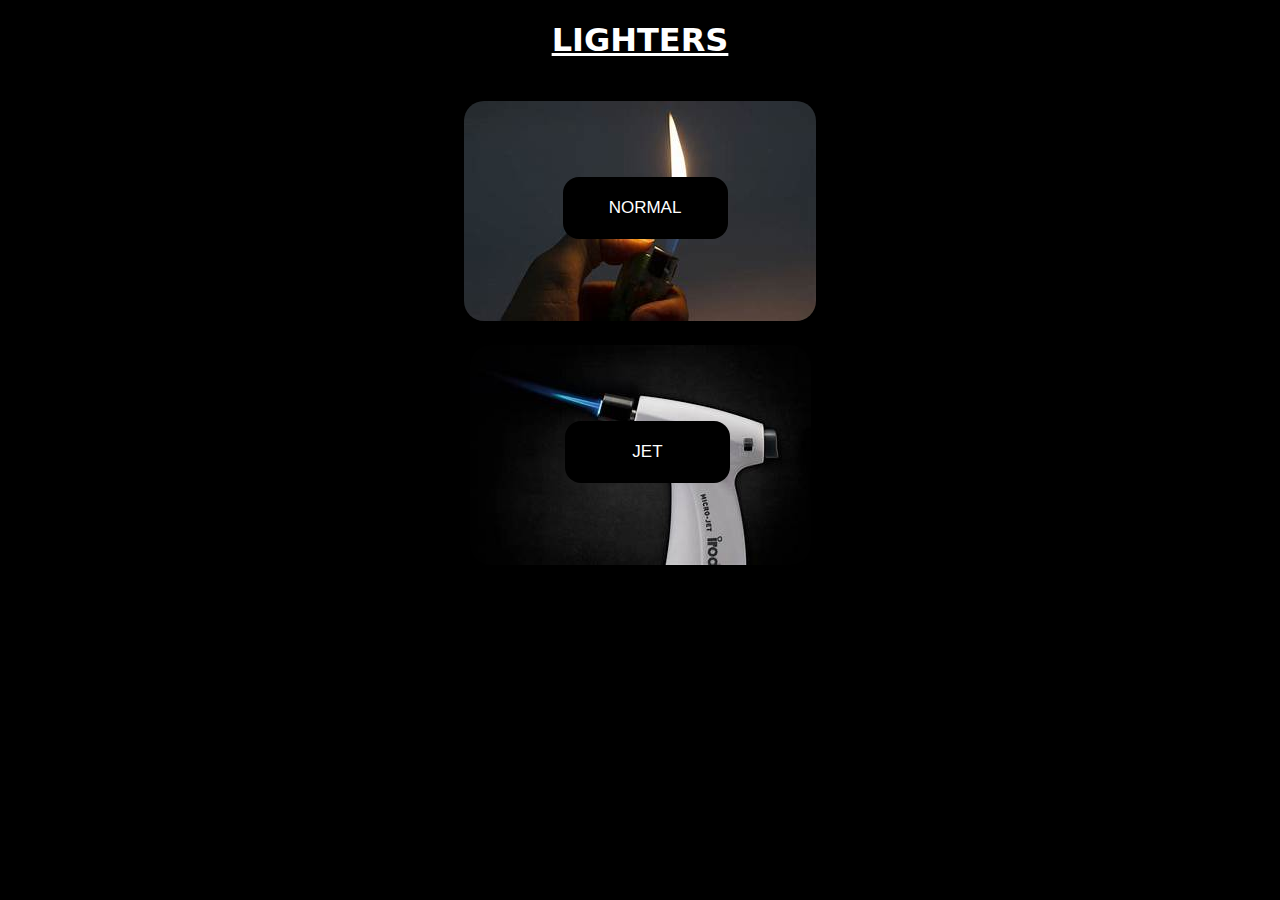
<file: index.html>
<!DOCTYPE html>
<html lang="en">
<head>
    <meta charset="UTF-8">
    <meta name="viewport" content="width=device-width, initial-scale=1.0">
    <title>HOOME</title>
    <link href="./style.css" rel="stylesheet">
</head>
<body>
    <h1> 
    LIGHTERS
    </h1>
    <div class="normalLighters">
     
    </div>
    <div class="container">
        
        <img src="./images/normal lighter.jpeg">
        <div class="text"><h2>
            <a href="./normal.html">
        <button>NORMAL</button>
        </a></h2></div>
    </div>

    <div class="normalLighters">
     
    </div>
    <div class="container">
        
        <img src="./images/JEt.jpg">
        <div class="text"><h2>
            <a href="./JEt.html">
        <button>JET</button>
        </a></h2></div>
    </div>
    
</body>
</html>
</file>
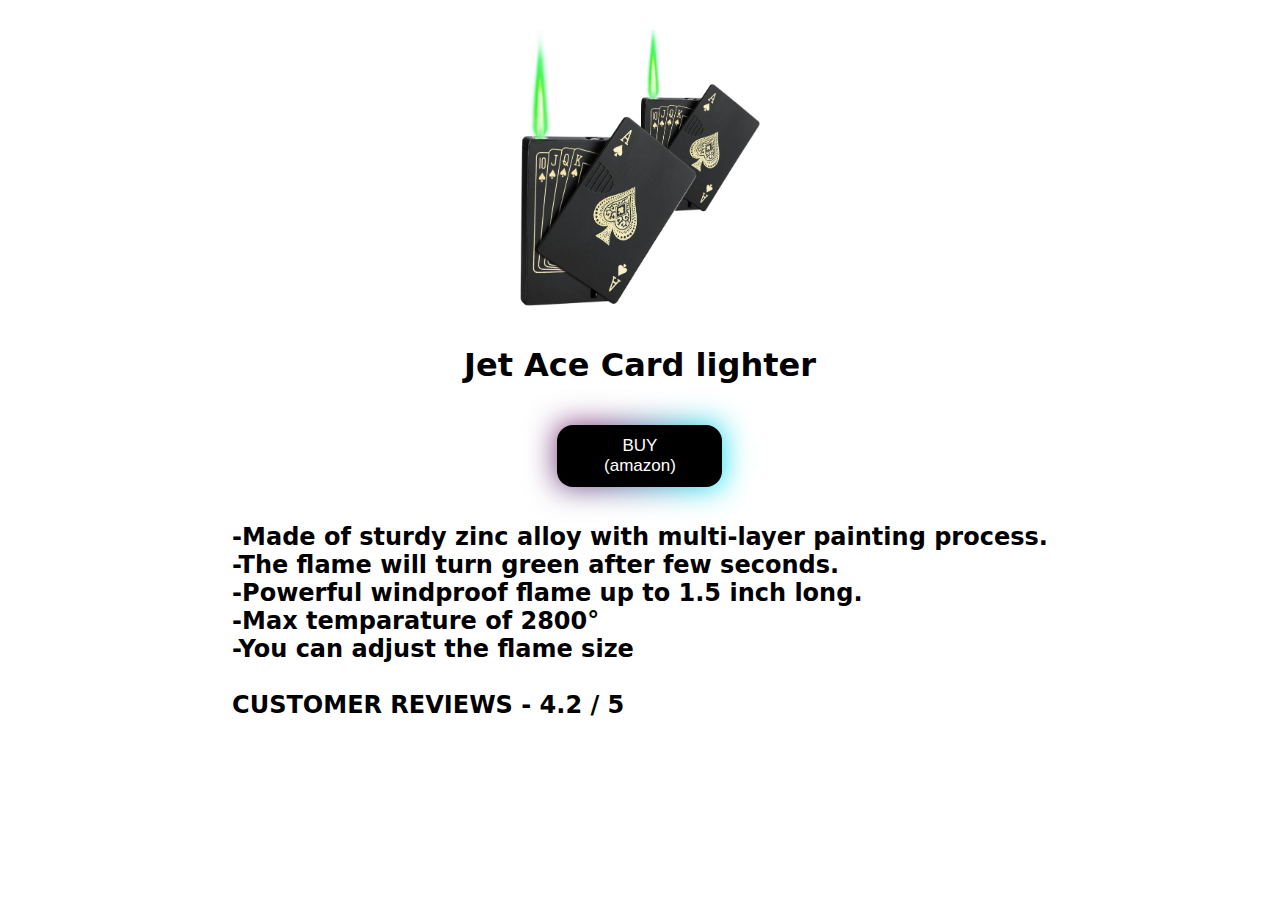
<file: ACElighter.html>
<!DOCTYPE html>
<html lang="en">
<head>
    <meta charset="UTF-8">
    <meta name="viewport" content="width=device-width, initial-scale=1.0">
    <title>Document</title>
    <link href="./style1.css" rel="stylesheet">
</head>
<body>
    <img class="ACEcard" src="./images/ACE.jpg">
    <h1>Jet Ace Card lighter</h1>

<div class="container">
    <div class="text"><h2>
        <a href="https://amzn.to/4bdlOj9">
    <button>BUY<br> (amazon)
    </button>
</a></h2></div>
<br><br>
<h2>
    -Made of sturdy zinc alloy with multi-layer painting process.<br> 
    -The flame will turn green after few seconds. <br>
    -Powerful windproof flame up to 1.5 inch long.<br>
    -Max temparature of 2800° <br>
    -You can adjust the flame size<br><br>
    CUSTOMER REVIEWS - 4.2 / 5
</h2>
</body>
</html>
</file>
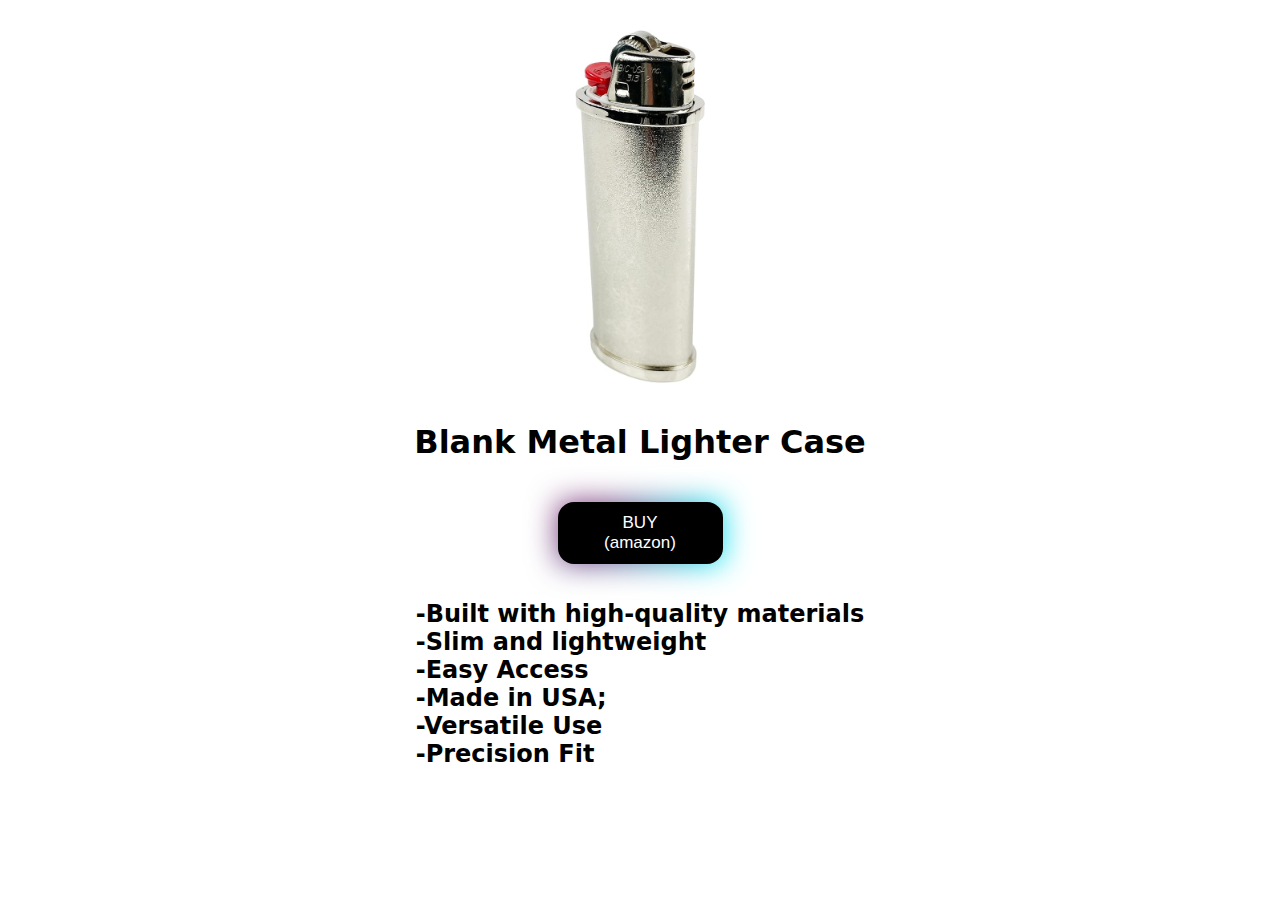
<file: Blank_Metal_Lighter.html>
<!DOCTYPE html>
<html lang="en">
<head>
    <meta charset="UTF-8">
    <meta name="viewport" content="width=device-width, initial-scale=1.0">
    <title>Document</title>
    <link href="./style1.css" rel="stylesheet">
</head>
<body>

    <img class="BlankMetalLighter" src="./images/2blank_metal_lighter.jpg">
    <h1>Blank Metal Lighter Case</h1>

<div class="container">
    <div class="text"><h2>
        <a href="https://amzn.to/3JR5c5H">
    <button>BUY<br> (amazon)
    </button>
</a></h2></div>
<br><br>
<h2>
    -Built with high-quality materials<br> 
    -Slim and lightweight <br>
    -Easy Access<br>
    -Made in USA; <br>
    -Versatile Use<br>
    -Precision Fit<br>
</h2>

</body>
</html>
</file>
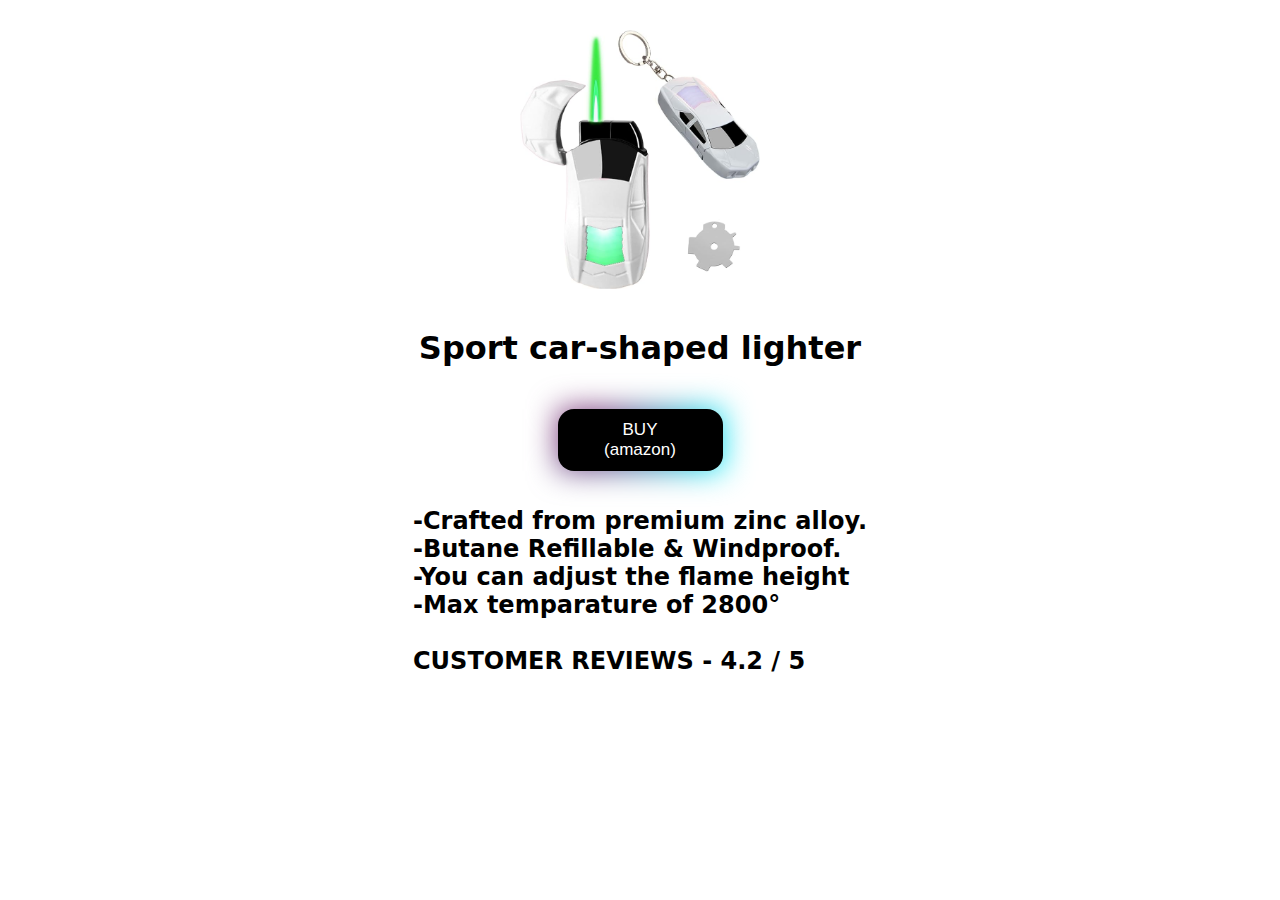
<file: carlighter.html>
<!DOCTYPE html>
<html lang="en">
<head>
    <meta charset="UTF-8">
    <meta name="viewport" content="width=device-width, initial-scale=1.0">
    <title>Document</title>
    <link href="./style1.css" rel="stylesheet">
</head>
<body>
    <img class="ACEcard" src="./images/CAR.jpg">
    <h1>Sport car-shaped lighter</h1>

    <div class="text"><h2>
        <a href="https://amzn.to/3Xz7L4i">
    <button>BUY<br> (amazon)
    </button>
</a></h2></div>
<br><br>
<h2>
    -Crafted from premium zinc alloy.<br> 
    -Butane Refillable & Windproof. <br>
    -You can adjust the flame height<br>
    -Max temparature of 2800° <br>
    <br>
    CUSTOMER REVIEWS - 4.2 / 5
</h2>
</body>
</html>
</file>
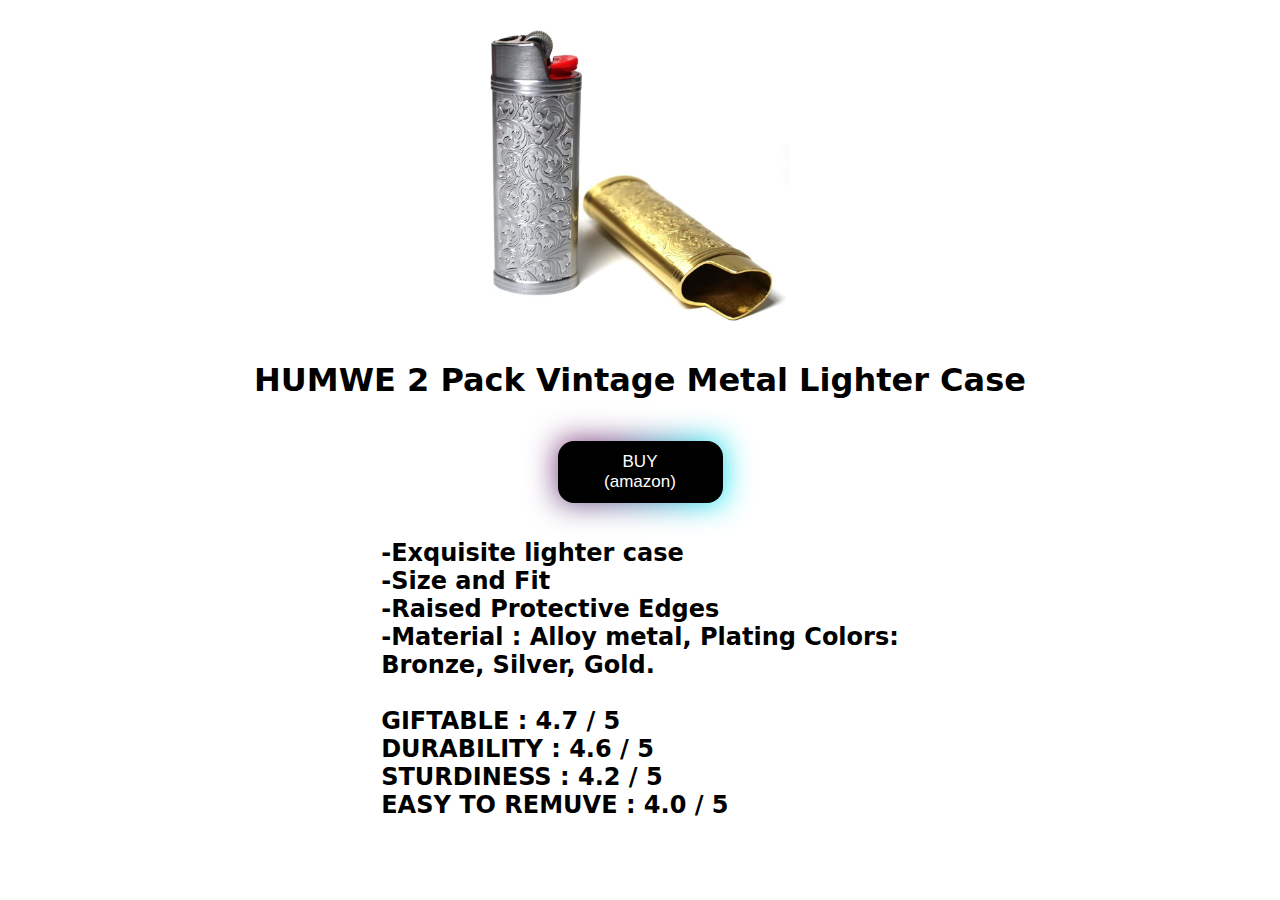
<file: HUMMO.html>
<!DOCTYPE html>
<html lang="en">
<head>
    <meta charset="UTF-8">
    <meta name="viewport" content="width=device-width, initial-scale=1.0">
    <title>Document</title>
    <link href="./style1.css" rel="stylesheet">
</head>
<body>
    <img class="zippomatte3" src="./images/HUmwe.jpg">
    <h1>HUMWE 2 Pack Vintage Metal Lighter Case</h1>

<div class="container">
    <div class="text"><h2>
        <a href="https://amzn.to/44wkfLy">
    <button>BUY<br> (amazon)
    </button>
        </a>
    </h2>
</div>
<br><br>
<h2>
    -Exquisite lighter case <br> 
    -Size and Fit <br>
    -Raised Protective Edges<br>
    -Material : Alloy metal, Plating Colors:<br> Bronze, Silver, Gold. <br><br>
    GIFTABLE : 4.7 / 5 <br>
    DURABILITY : 4.6 / 5<br>
    STURDINESS : 4.2 / 5<br>
    EASY TO REMUVE : 4.0 / 5

</h2>
</body>
</html>
</file>
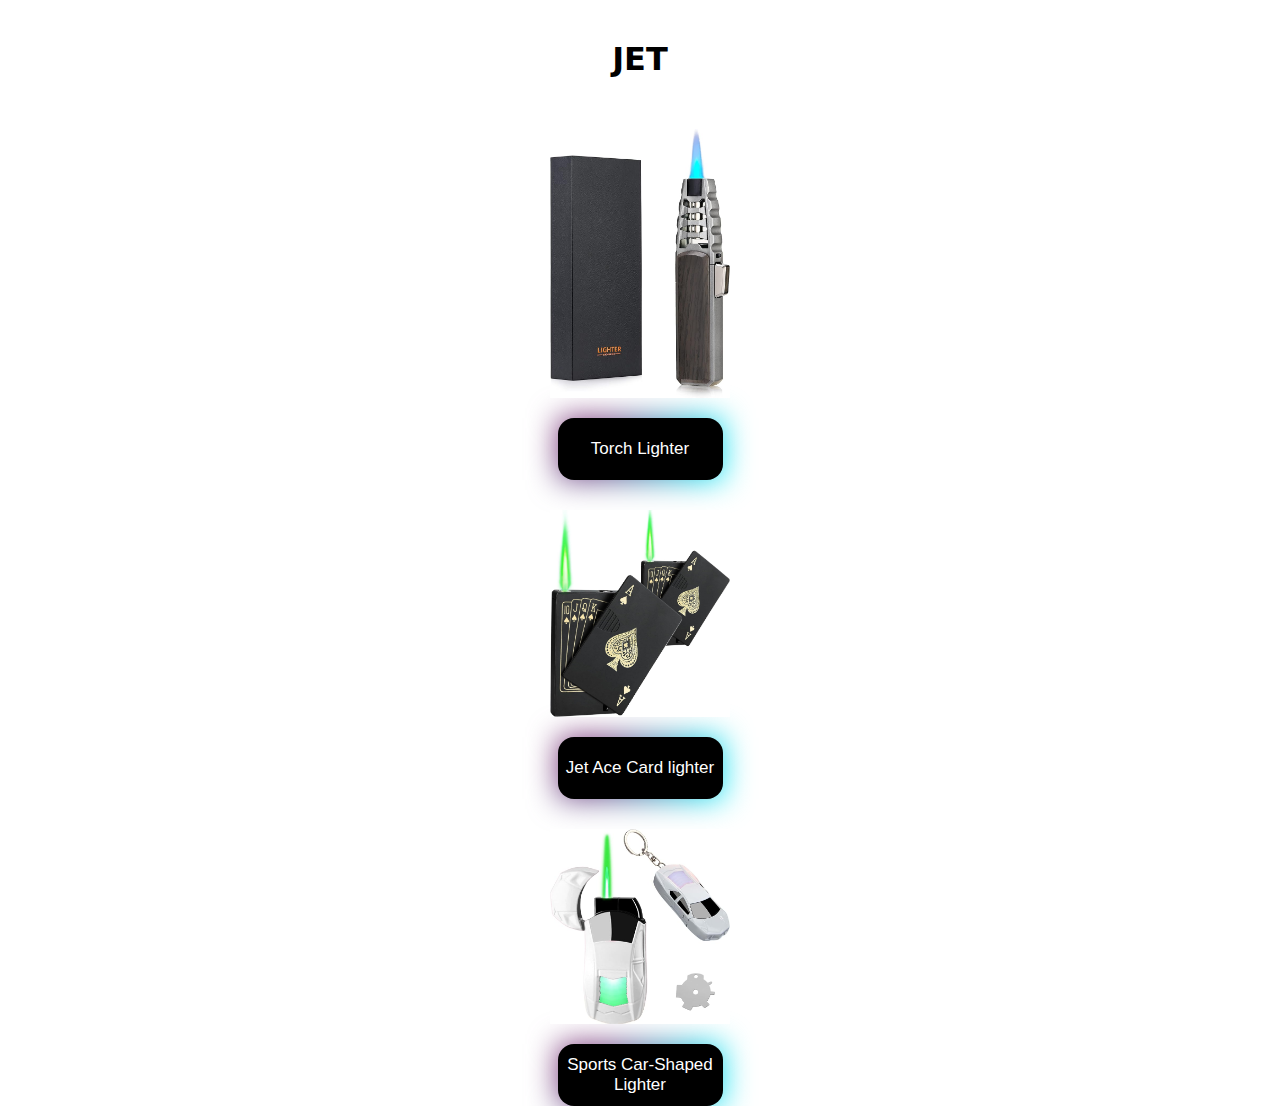
<file: JEt.html>
<!DOCTYPE html>
<html lang="en">
<head>
    <meta charset="UTF-8">
    <meta name="viewport" content="width=device-width, initial-scale=1.0">
    <title>Document</title>
    <link href="./style2.css" rel="stylesheet">
</head>
<body>
    <h1>
        JET
    </h1>
        <img class="ZippoMatte" src="./images/TORCH lighter.jpg" >
            <div class="text">
                <a href="./Torchlighter.html">
                    <button>Torch Lighter</button>
                </a>
            </div>

        <img class="ZippoMatte" src="./images/ACE.jpg" >
            <div class="text">
                <a href="./ACElighter.html">
                    <button>Jet Ace Card lighter</button>
                </a>
            </div>

        <img class="ZippoMatte" src="./images/CAR.jpg" >
            <div class="text">
                <a href="./carlighter.html">
                    <button> Sports Car-Shaped Lighter</button>
                </a>
            </div>
</body>
</html>
</file>
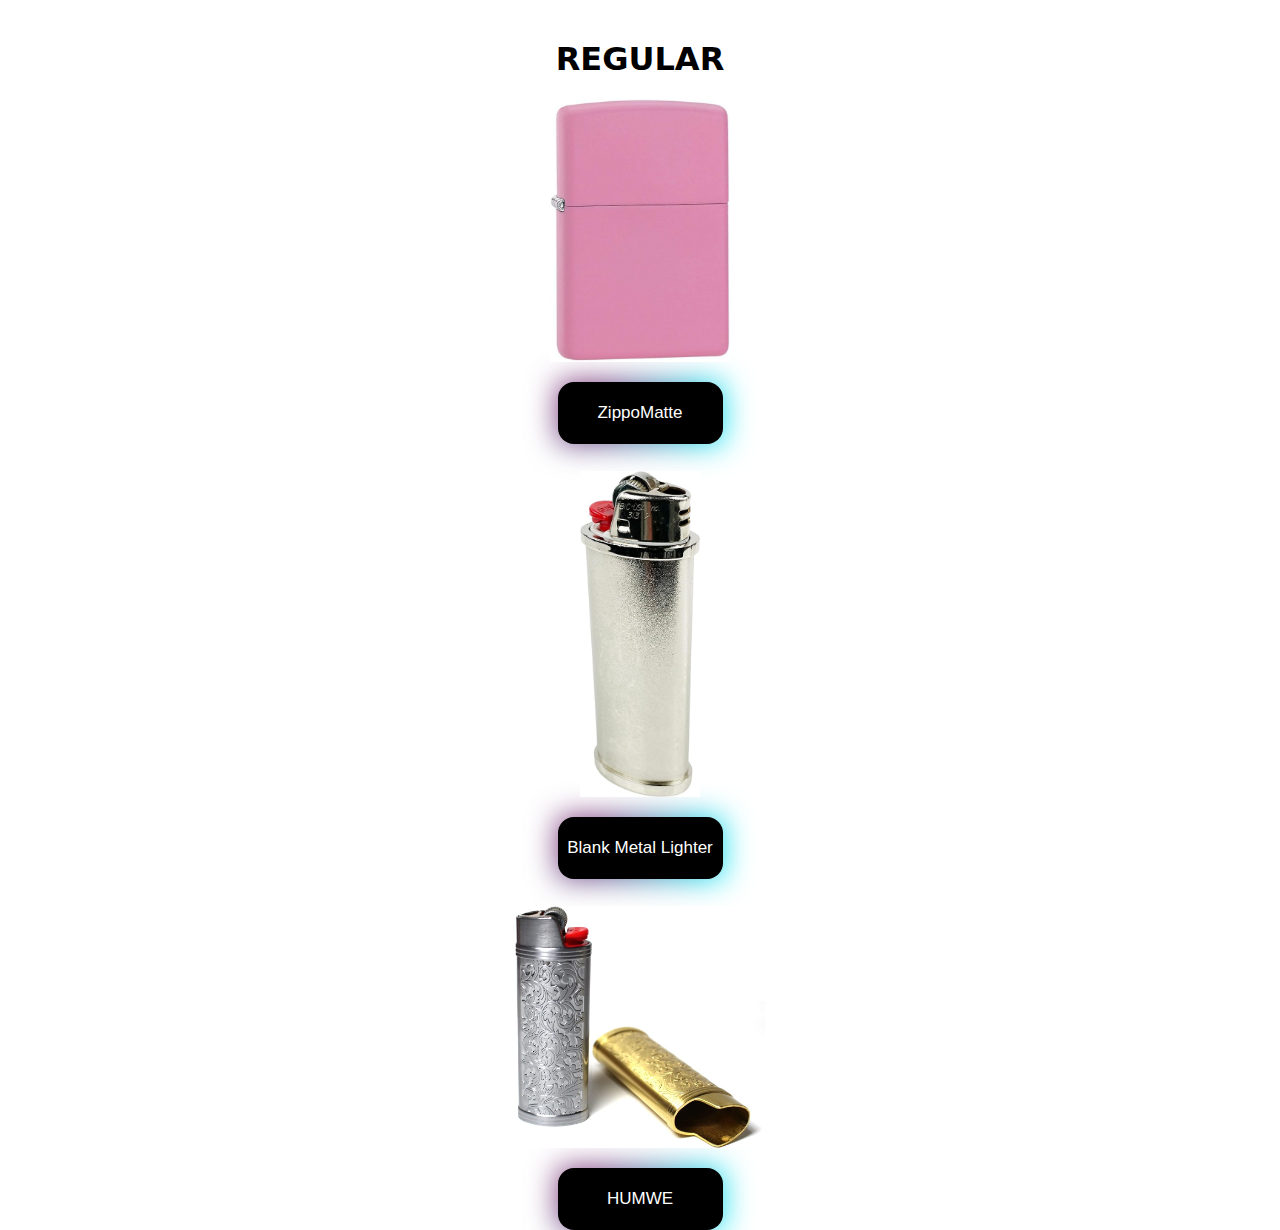
<file: normal.html>
<!DOCTYPE html>
<html lang="en">
<head>
    <meta charset="UTF-8">
    <meta name="viewport" content="width=device-width, initial-scale=1.0">
    <title>Document</title>
    <link href="./style1.css" rel="stylesheet">
</head>
<body>
    <h1>
        REGULAR
    </h1>
        <img class="ZippoMatte" src="./images/Zippo Matte Pocket Lighters.jpg" >
            <div class="text">
                <a href="./ZippoMatte.html">
                    <button>ZippoMatte</button>
                </a>
            </div>

        <img class="ZippoMatte2" src="./images/2blank_metal_lighter.jpg" >
            <div class="text">
            <a href="./Blank_Metal_Lighter.html">
                    <button>Blank Metal Lighter</button>
                </a>
            </div>

        <img class="ZippoMatte3" src="./images/HUmwe.jpg" >
            <div class="text">
            <a href="./HUMMO.html">
                    <button>HUMWE</button>
                </a>
            </div>

</body>
</body>

</html>
</file>
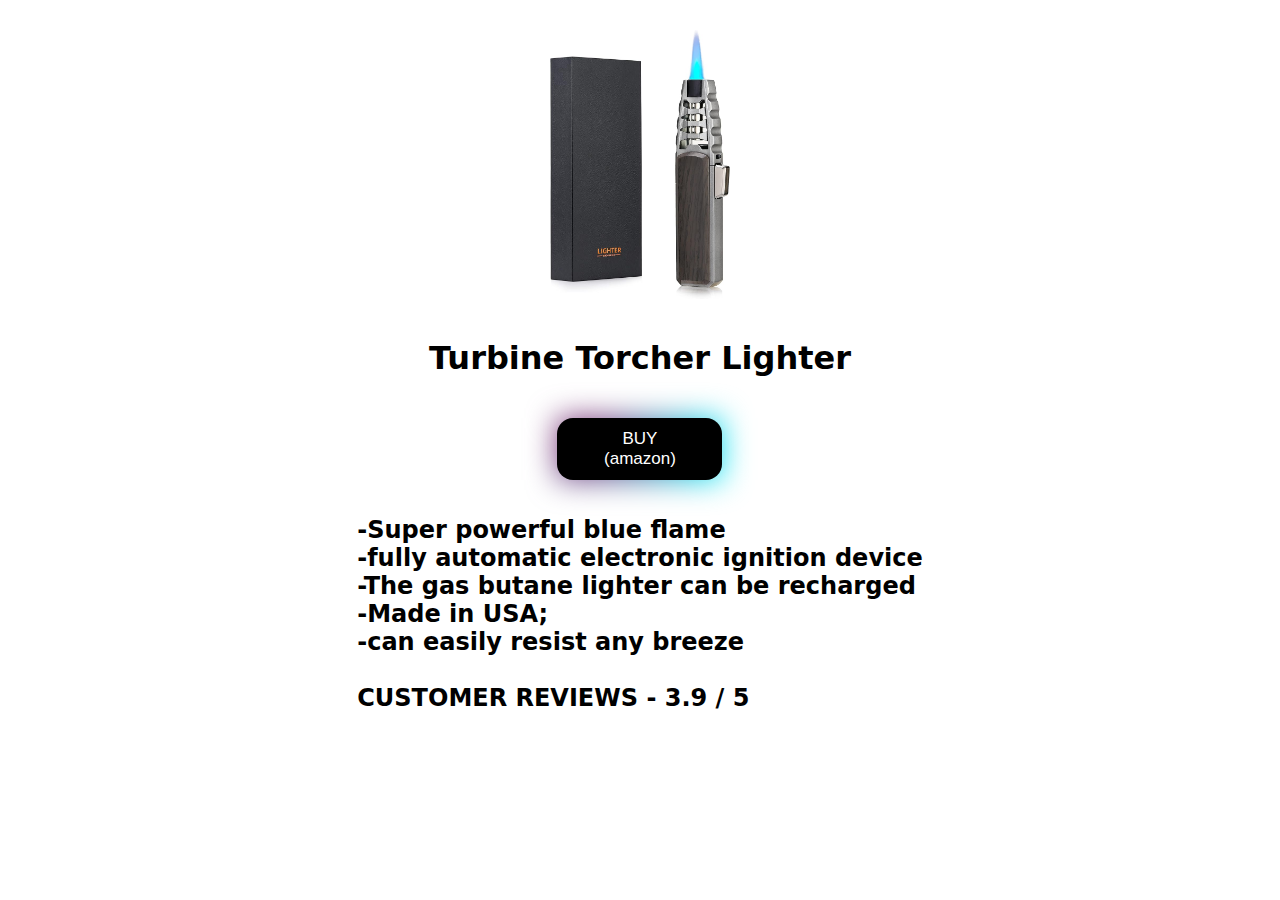
<file: Torchlighter.html>
<!DOCTYPE html>
<html lang="en">
<head>
    <meta charset="UTF-8">
    <meta name="viewport" content="width=device-width, initial-scale=1.0">
    <title>Document</title>
    <link href="./style1.css" rel="stylesheet">
</head>
<body>

    <img class="zippomatte1" src="./images/TORCH lighter.jpg">
    <h1>Turbine Torcher Lighter</h1>

<div class="container">
    <div class="text"><h2>
        <a href="https://amzn.to/450iDdg">
    <button>BUY<br> (amazon)
    </button>
</a></h2></div>
<br><br>
<h2>
    -Super powerful blue flame<br> 
    -fully automatic electronic ignition device <br>
    -The gas butane lighter can be recharged<br>
    -Made in USA; <br>
    -can easily resist any breeze<br><br>
    CUSTOMER REVIEWS - 3.9 / 5
</h2>
    
</body>
</html>
</file>
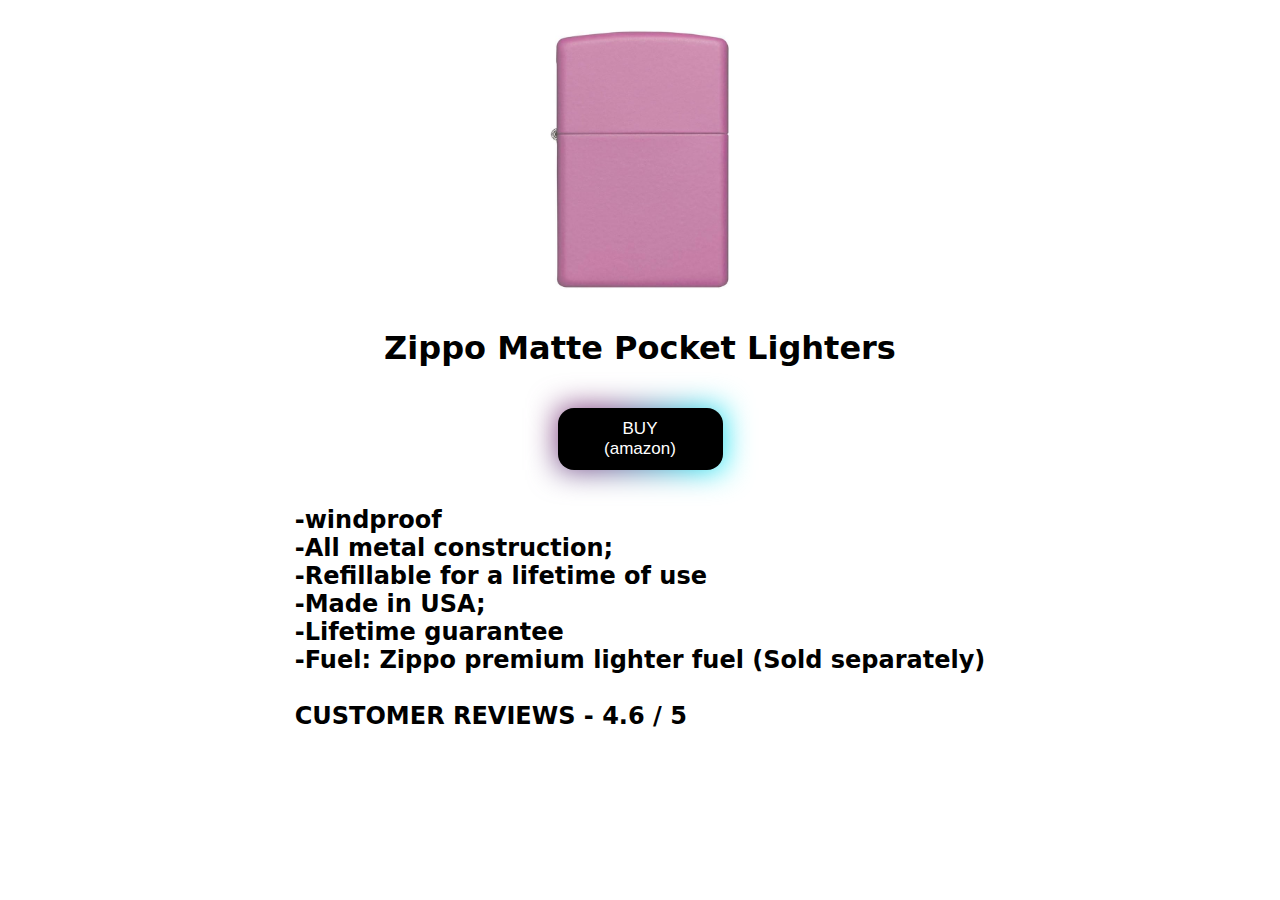
<file: ZippoMatte.html>
<!DOCTYPE html>
<html lang="en">
<head>
    <meta charset="UTF-8">
    <meta name="viewport" content="width=device-width, initial-scale=1.0">
    <title>Document</title>
    <link href="./style1.css" rel="stylesheet">
</head>
<body>
    <img class="zippomatte1" src="./images/zippo matte1.jpg">
        <h1>Zippo Matte Pocket Lighters</h1>

    <div class="container">
        <div class="text"><h2>
            <a href="https://amzn.to/3UAPh1u">
        <button>BUY<br> (amazon)
        </button>
    </a></h2></div>
    <br><br>
    <h2>
        -windproof<br> 
        -All metal construction; <br>
        -Refillable for a lifetime of use<br>
        -Made in USA; <br>
        -Lifetime guarantee<br>
        -Fuel: Zippo premium lighter fuel (Sold separately)<br><br>
        CUSTOMER REVIEWS - 4.6 / 5
    </h2>

</body>
</html>
</file>
<file: style.css>
body {
    background-color: black;
    display: flex;
    flex-direction: column;
    align-items: center;
    margin: auto;
}
h1 {
    color: white;
    font-family: system-ui, -apple-system, BlinkMacSystemFont, 'Segoe UI', Roboto, Oxygen, Ubuntu, Cantarell, 'Open Sans', 'Helvetica Neue', sans-serif;
    animation: animate ease-in-out 5s;
    text-decoration: underline;
}
@keyframes animate {
    0%
    {
        transform: scale(2%);
        color: black;
    }
    100%
    {
        transform: scale(100%);
        color: white;
    }
}
.normalLighters {
    display: flex;
    flex-direction: column;
    align-items: center;
    margin: auto;
}
h2 {
    color: white;
    font-size: medium;
    font-family: system-ui, -apple-system, BlinkMacSystemFont, 'Segoe UI', Roboto, Oxygen, Ubuntu, Cantarell, 'Open Sans', 'Helvetica Neue', sans-serif;

}
#normalLighterspicture {
    border-radius: 10px;
}

.container {
    margin-top: 20px;
    height: auto;
    position: relative;
}

.container img {
    width: 100%;
    border-radius: 20px;
}

.container .text {
    position: absolute;
    color: white;
    left: 28%;
    top: 28%;
    font-size: 30px;
    transform: translate(-50% -50%)
}

button{
    width: 165px;
    height: 62px;
    cursor: pointer;
    color: #fff;
    font-size: 17px;
    border-radius: 1rem;
    border: none;
    position: relative;
    background: black;
    transition: 0.1s;
     }
     button::after{
        content: "";
        width: 100%;
        height: 100%;
        background-image: radial-gradient(circle
        farthest-corner at 10% 20%, rgba(255,94,247,1)17.8%,
        rgba(2,245,255,1)100.2%);
        filter: blur(15px);
        z-index: -1;
        position: absolute;
        left:0;
        top:0;
     }
     button:active{
        transform: scale(0.9)rotate(3deg);
        background-image: radial-gradient(circle
        farthest-corner at 10% 20%, rgba(255,94,247,1)17.8%,
        rgba(2,245,255,1)100.2%);
        transition: 0.5s;

     }
</file>
<file: style1.css>
body {
    background-color: white;
    display: flex;
    flex-direction: column;
    align-items: center;
    margin: auto;
}

h1 {
    margin-top: 40px;
    display: flex;
    flex-direction: column;
    align-items: center;
    font-family: system-ui, -apple-system, BlinkMacSystemFont, 'Segoe UI', Roboto, Oxygen, Ubuntu, Cantarell, 'Open Sans', 'Helvetica Neue', sans-serif;
    color: black;
}

.ZippoMatte {
    width: 180px;
}

button{
    margin-top: 20px;
    width: 165px;
    height: 62px;
    cursor: pointer;
    color: white;
    font-size: 17px;
    border-radius: 1rem;
    border: none;
    position: relative;
    background: black;
    transition: 0.1s;
     }
     button::after{
        content: "";
        width: 100%;
        height: 100%;
        background-image: radial-gradient(circle
        farthest-corner at 10% 20%, rgb(120, 53, 120)17.8%,
        rgba(2,245,255,1)100.2%);
        filter: blur(15px);
        z-index: -1;
        position: absolute;
        left:0;
        top:0;
     }
     button:active{
        transform: scale(0.9)rotate(3deg);
        background-image: radial-gradient(circle
        farthest-corner at 10% 20%, rgba(255,94,247,1)17.8%,
        rgba(2,245,255,1)100.2%);
        transition: 0.5s;

     }

h2 {
    font-family: system-ui, -apple-system, BlinkMacSystemFont, 'Segoe UI', Roboto, Oxygen, Ubuntu, Cantarell, 'Open Sans', 'Helvetica Neue', sans-serif;
    animation: animate1  ease-in-out 4s;
    margin: auto;
    display: flex;
    flex-direction: column;
    align-items: center;
}

@keyframes animate1 {
    0%
    {   
        transform: scale(87%);
        color: white;
    }
}

.zippomatte1 {
    width: 180px;
    margin-top: 30px;
}

.ZippoMatte2 {
    margin-top: 27px;
    width: 120px;
}

.BlankMetalLighter {
    margin-top: 30px;
    width: 130px;
}

.ZippoMatte3 {
    margin-top: 27px;
    width: 250px;
}

.zippomatte3 {
    margin-top: 30px;
    width: 300px;
}

.ACEcard {
    margin-top: 30px;
    width: 240px;
}
</file>
<file: style2.css>
body {
    background-color: white;
    display: flex;
    flex-direction: column;
    align-items: center;
    margin: auto;
}

h1 {
    margin-top: 40px;
    display: flex;
    flex-direction: column;
    align-items: center;
    font-family: system-ui, -apple-system, BlinkMacSystemFont, 'Segoe UI', Roboto, Oxygen, Ubuntu, Cantarell, 'Open Sans', 'Helvetica Neue', sans-serif;
    color: black;
}

.ZippoMatte {
    margin-top: 30px;
    width: 180px;
}

button{
    margin-top: 20px;
    width: 165px;
    height: 62px;
    cursor: pointer;
    color: white;
    font-size: 17px;
    border-radius: 1rem;
    border: none;
    position: relative;
    background: black;
    transition: 0.1s;
     }
     button::after{
        content: "";
        width: 100%;
        height: 100%;
        background-image: radial-gradient(circle
        farthest-corner at 10% 20%, rgb(120, 53, 120)17.8%,
        rgba(2,245,255,1)100.2%);
        filter: blur(15px);
        z-index: -1;
        position: absolute;
        left:0;
        top:0;
     }
     button:active{
        transform: scale(0.9)rotate(3deg);
        background-image: radial-gradient(circle
        farthest-corner at 10% 20%, rgba(255,94,247,1)17.8%,
        rgba(2,245,255,1)100.2%);
        transition: 0.5s;

     }

h2 {
    font-family: system-ui, -apple-system, BlinkMacSystemFont, 'Segoe UI', Roboto, Oxygen, Ubuntu, Cantarell, 'Open Sans', 'Helvetica Neue', sans-serif;
    animation: animate1  ease-in-out 4s;
    margin: auto;
    display: flex;
    flex-direction: column;
    align-items: center;
}

@keyframes animate1 {
    0%
    {   
        transform: scale(87%);
        color: white;
    }
}
</file>
